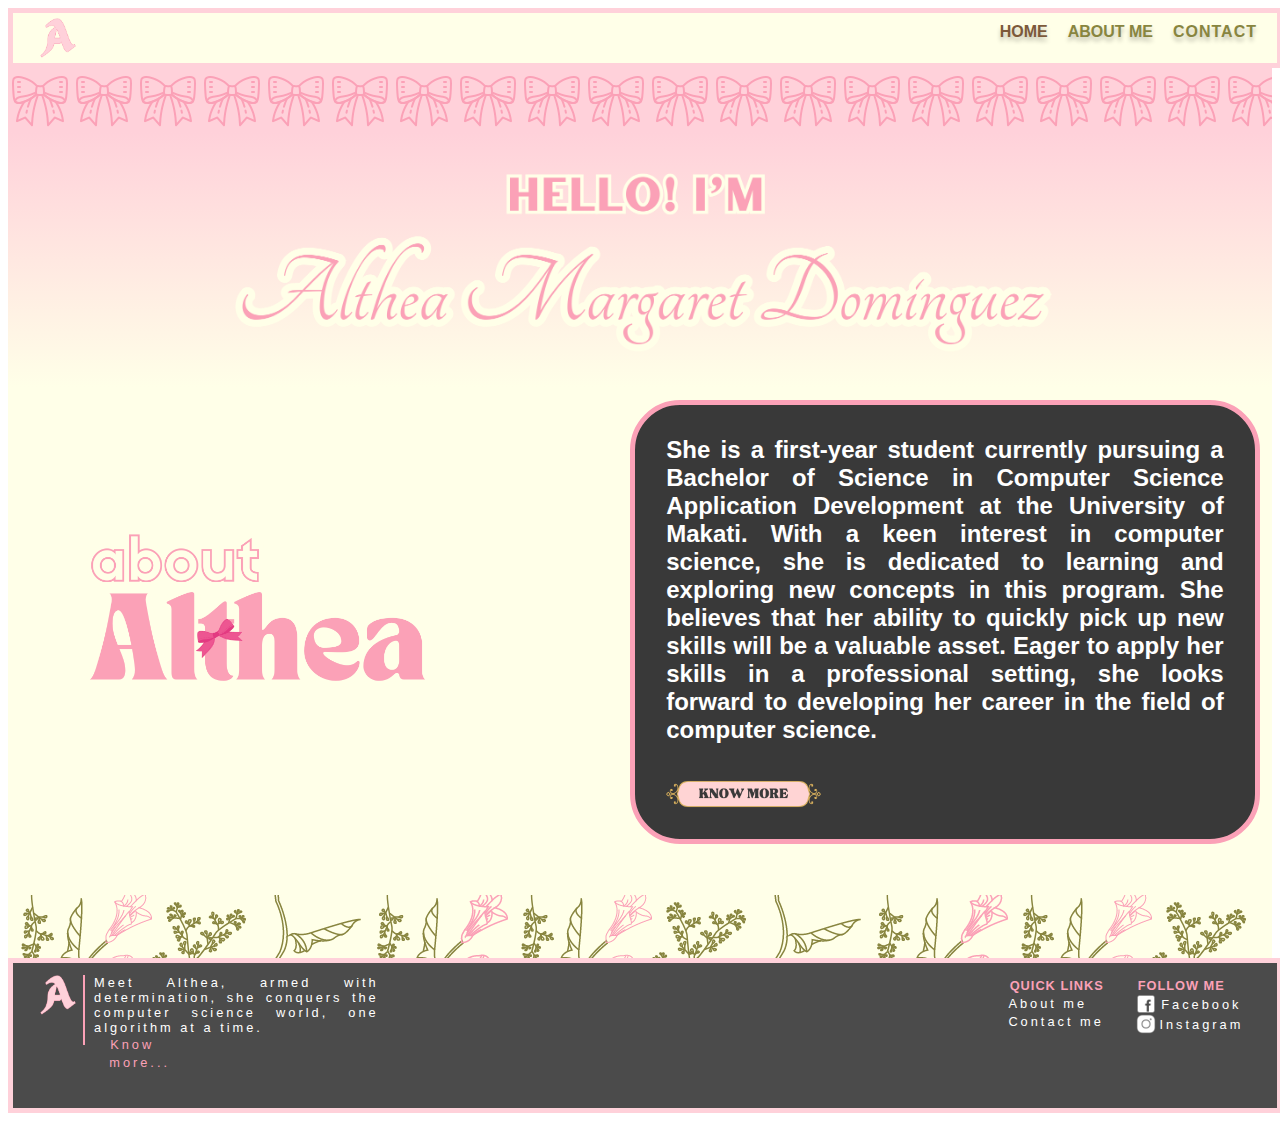
<file: index.html>
<!DOCTYPE html>
<html>
	<head>
	<meta charset="UTF-8">
	<link rel="stylesheet" type="text/css" href="homeme.css">
	</head>
	<body>
		<div class="wrapper">
            <div class="header">
                <img class="ribbon" src="images/A.png">
                    <div class="header1">
                    <div class="home"><a href= "index.html">HOME</a></div>
                    <div class="about"><a href= "about.html">ABOUT ME</a></div>
                    <div class="contact"><a href= "contact.html" type="_self">CONTACT</a></div>
                    </div>
            </div>
            <div class="ribbonbg">
             <div class="slideshow"><div class="imgslide"></div></div>
            </div>
            <div class="bg">
                <img src="images/im.png" class="me">
            </div>
            <div class="back">
                <div class="hellobg">
                    
                    <div class="hellobg3">
                        <img src="images/info.png" class="info">
                        <div class="hellobg2">
                            <div class="she">
                                She is a first-year student currently pursuing a Bachelor of  
                                Science in Computer Science Application Development 
                                at the University of Makati. With a keen interest in computer science, 
                                she is dedicated to learning and exploring new concepts in this program. 
                                She believes that her ability to quickly pick up new skills will be a valuable asset. 
                                Eager to apply her skills in a professional setting, she looks forward to developing her career 
                                in the field of computer science.
                            </div>
                            <a href="about.html" class="image-link">
                                <div class="image-container">
                                  <img src="images/know.png" class="know"   alt="Button Image">
                                </div>
                              </a>
                        </div>
                    </div>
                </div>
                </div>
            </div>
            <div class="footer">
                <img src="images/A.png" class="ribbon1">
                <div class="line"></div>
                <div class="contain">
                    <div class="althea"> Meet Althea, armed with determination, she conquers the computer science world, one algorithm at a time.</div>
                    <div class="know"><a href= "about.html"> Know more...</a> </div>
                </div>
                <div class="contain1">
                    <div class="contain4">
                    <div class="quick">QUICK LINKS</div>
                    <div class="contain2">
                        <div class="aboutme"><a href= "about.html">About me</a></div>
                        <div class="contactme"><a href= "contact.html">Contact me</a></div>
                    </div>
                </div>
                <div class="contain4">
                    <div class="follow">FOLLOW ME</div>
                                <div class="contain5">
                                    <div class="fb"><div class="socmed"><a href= "https://www.facebook.com/profile.php?id=100001638836698">Facebook</a></div></div>
                                    <div class="ig"><div class="socmed"><a href= "https://www.instagram.com/ctrl_althea/">Instagram</a></div></div>
                                </div>
                            </div>
                        </div>
                    
                        </div>


		
        

    
	</body>
	</html>
</file>
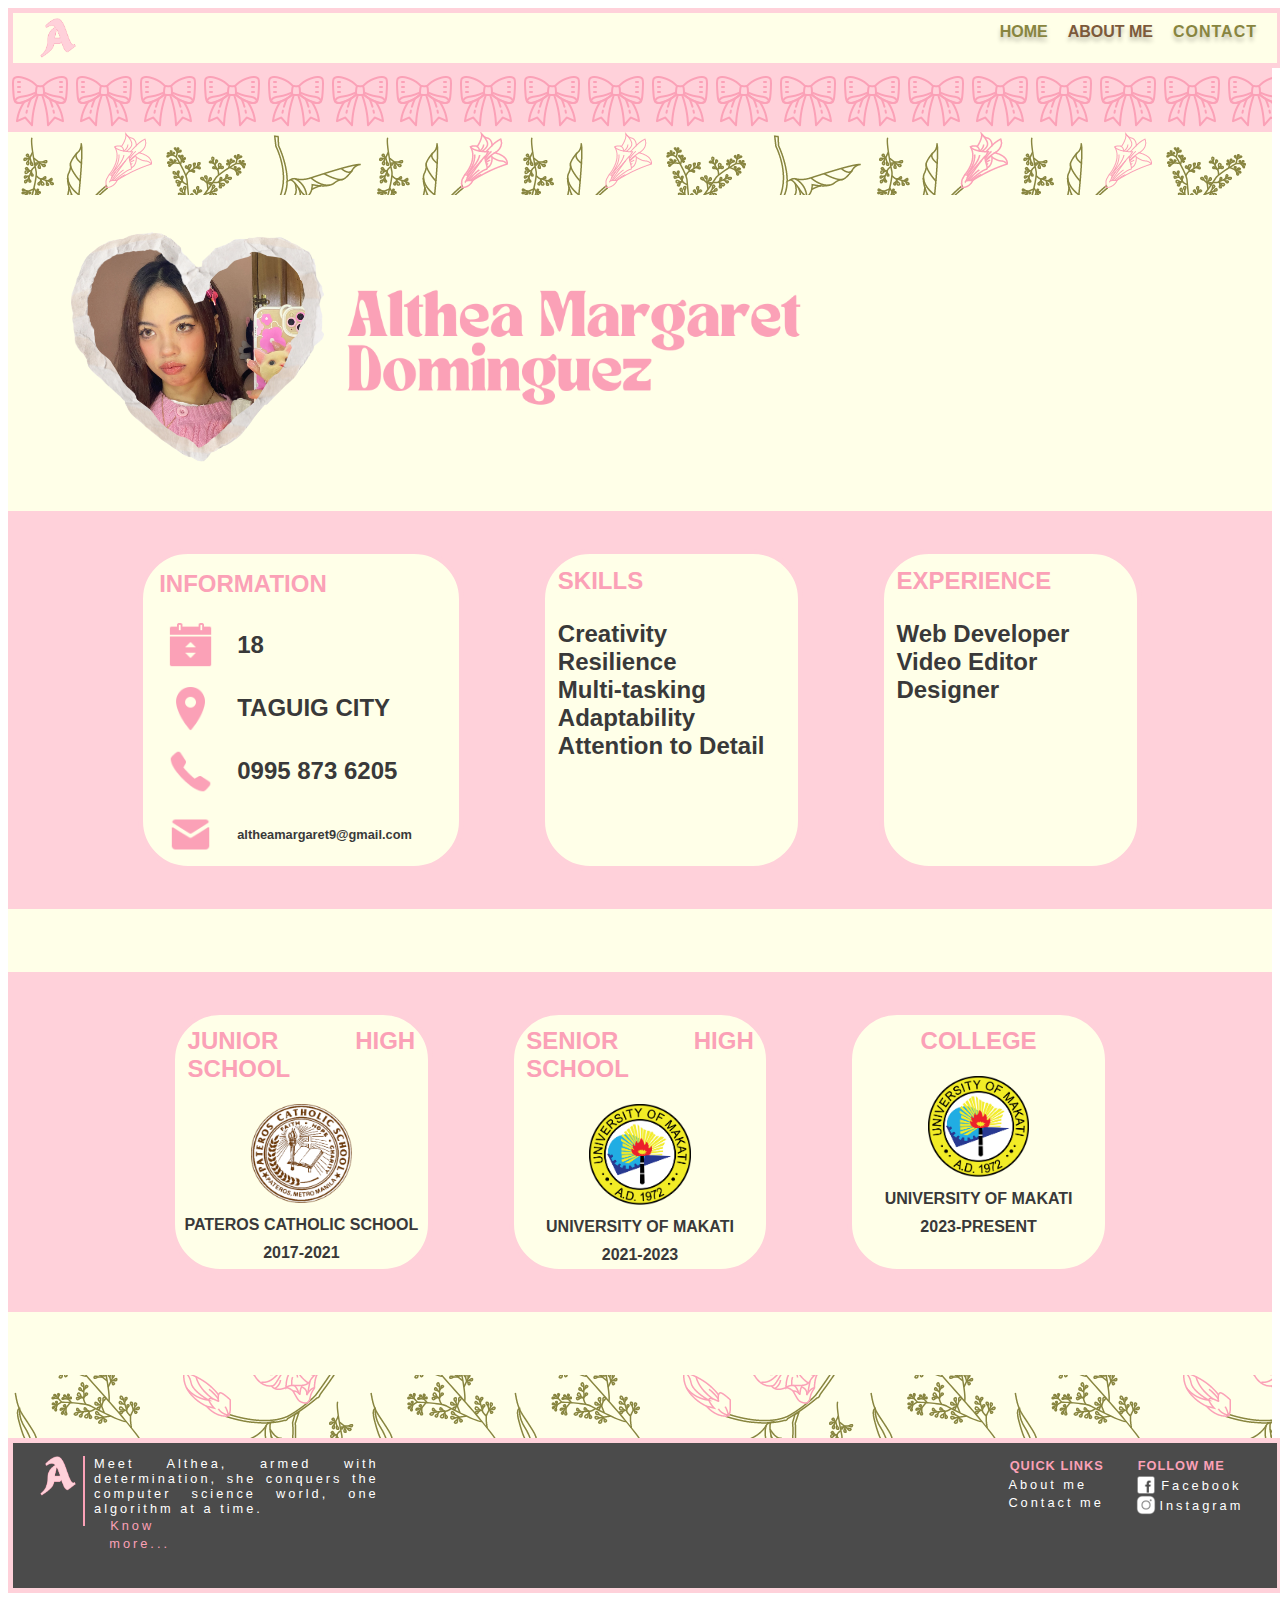
<file: about.html>
<!DOCTYPE html>
<html>
	<head>
	<meta charset="UTF-8">
	<link rel="stylesheet" type="text/css" href="aboutme.css">
	</head>
	<body>
		<div class="wrapper">
            <div class="header">
                <img class="ribbon" src="images/A.png">
                    <div class="header1">
                    <div class="home"><a href= "index.html">HOME</a></div>
                    <div class="about"><a href= "about.html">ABOUT ME</a></div>
                    <div class="contact"><a href= "contact.html">CONTACT</a></div>
                    </div>
            </div>
            <div class="ribbonbg">
             <div class="slideshow"><div class="imgslide"></div></div>
            </div>
            <div class="back">
                <div class="hellobg">
                    <div class="hellobg1">
                        <img src="images/heart1.png" class="heart1">
                        <img src="images/myname.png" class="myname">
                    </div>
                    <div class="hellobg2">
                        <div class="hellobg3">
                                <div class="information">
                                    INFORMATION
                                </div>
                                    <div class="hellobg4">
                                        <img src="images/age.png" class="age" >
                                        <div class="age1">
                                            18
                                        </div>
                                    </div>
                                    <div class="hellobg4">
                                        <img src="images/place.png" class="place">
                                        <div class="place1">
                                            TAGUIG CITY
                                        </div>
                                    </div>
                                    <div class="hellobg4">
                                        <img src="images/cp.png" class="cp">
                                        <div class="cp1">
                                            0995 873 6205
                                        </div>
                                    </div>
                                    <div class="hellobg4">
                                        <img src="images/gmail.png" class="gmail">
                                        <div class="gmail1">
                                            altheamargaret9@gmail.com
                                        </div>
                                    </div>
                        </div>
                        <div class="hellobg31">
                            <div class="skills">
                                SKILLS
                            </div>
                                <div class="skills1">
                                    Creativity<br>
                                    Resilience<br>
                                    Multi-tasking<br>
                                    Adaptability<br>
                                    Attention to Detail<br>
                                </div>

                        </div>
                        <div class="hellobg32">
                            <div class="experience">
                                EXPERIENCE
                            </div>
                            <div class="experience1">
                                Web Developer<br>
                                Video Editor<br>
                                Designer<br>
                            </div>
                        </div>
                    </div>
                    <div class="hellobg2">
                        <div class="hellobg33">
                                <div class="information">
                                    JUNIOR HIGH SCHOOL
                                </div>
                                <img src="images/pcslogo.png" class="pcslogo">
                                <div class="school">PATEROS CATHOLIC SCHOOL</div>
                                <div class="date">2017-2021</div>
                        </div>
                        <div class="hellobg34">
                            <div class="skills">
                                SENIOR HIGH SCHOOL
                            </div>
                            <img src="images/umaklogo.png" class="umaklogo">
                            <div class="school">UNIVERSITY OF MAKATI</div>
                            <div class="date">2021-2023</div>
                        </div>
                        <div class="hellobg35">
                            <div class="experience">
                                COLLEGE
                            </div>
                            <img src="images/umaklogo.png" class="umaklogo">
                            <div class="school">UNIVERSITY OF MAKATI</div>
                            <div class="date">2023-PRESENT</div>
                        </div>
                    </div>
                </div>
            </div>
        <div class="footer">
            <img src="images/A.png" class="ribbon1">
            <div class="line"></div>
            <div class="contain">
                <div class="althea"> Meet Althea, armed with determination, she conquers the computer science world, one algorithm at a time.</div>
                <div class="know"><a href= "about.html"> Know more...</a> </div>
            </div>
            <div class="contain1">
                <div class="contain4">
                <div class="quick">QUICK LINKS</div>
                <div class="contain2">
                    <div class="aboutme"><a href= "about.html">About me</a></div>
                    <div class="contactme"><a href= "contact.html">Contact me</a></div>
                </div>
            </div>
            <div class="contain4">
                <div class="follow">FOLLOW ME</div>
                            <div class="contain5">
                                <div class="fb"><div class="socmed"><a href= "https://www.facebook.com/profile.php?id=100001638836698">Facebook</a></div></div>
                                <div class="ig"><div class="socmed"><a href= "https://www.instagram.com/ctrl_althea/">Instagram</a></div></div>
                            </div>
                        </div>
                    </div>
                
                    </div>
                </div>
    
	</body>
	</html>
</file>
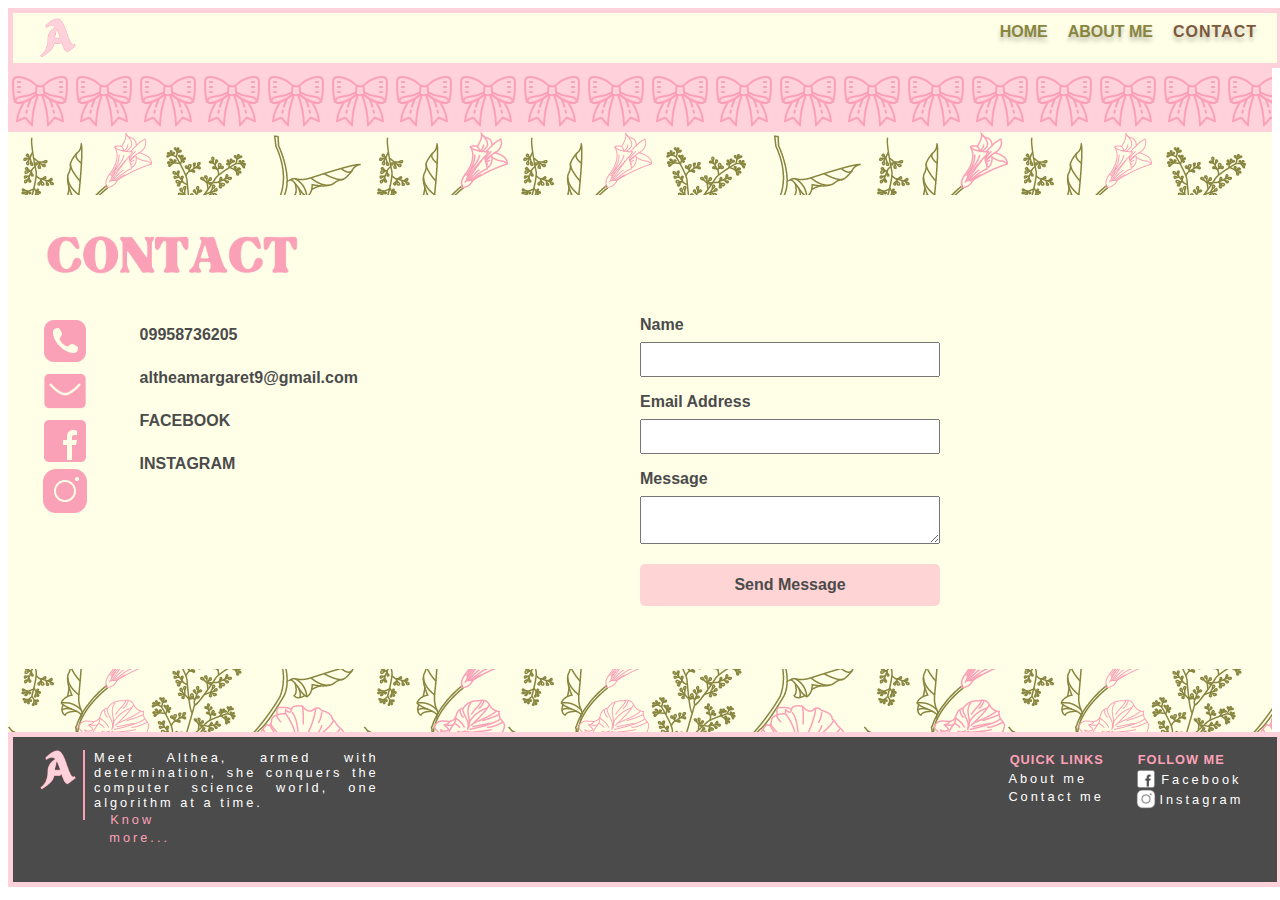
<file: contact.html>
<!DOCTYPE html>
<html>
	<head>
	<meta charset="UTF-8">
	<link rel="stylesheet" type="text/css" href="contactme.css">
	</head>
	<body>
		<div class="wrapper">
            <div class="header">
                <img class="ribbon" src="images/A.png">
                    <div class="header1">
                    <div class="home"><a href= "index.html">HOME</a></div>
                    <div class="about"><a href= "about.html">ABOUT ME</a></div>
                    <div class="contact"><a href= "contact.html">CONTACT</a></div>
                    </div>
            </div>
            <div class="ribbonbg">
             <div class="slideshow"><div class="imgslide"></div></div>
            </div>
            <div class="back">
                <div class="hellobg">
                    <img src="images/contact.png" class="contactletter">
                    <div class="hellobg1">
                        <div class="hellobg2"> 
                            <div class="hellobg4">
                                <img src="images/phone.png" class="phone1">
                                <img src="images/email.png" class="email2">
                                <img src="images/face.png" class="face3">
                                <img src="images/insta.png" class="insta4">
                            </div>
                            <div class="hellobg5">
                                <div class="phone">09958736205</div>
                                <div class="email"><a href= "mailto:altheamargaret9@gmail.com">altheamargaret9@gmail.com</a></div>
                                <div class="face"><a href= "https://www.facebook.com/profile.php?id=100001638836698">FACEBOOK</a></div>
                                <div class="insta"><a href= "https://www.instagram.com/ctrl_althea/">INSTAGRAM</a></div>

                            </div>
                        </div>
                        <div class="hellobg3">
                            <form>
                                <div class="name1">
                                <label for="Name">Name</label>
                                <input type="text" id="Name" name="Name">
                                </div>
                                <div class="emailadd">
                                <label for="Eadd">Email Address</label>
                                <input type="text" id="Eadd" name="Eadd">
                                </div>
                                <div class="emailadd">
                                <label for="Message">Message</label>
                                <textarea id="Message" name="Message"></textarea>
                                </div>
                                <input type="button" class="index" value="Send Message">
                            </form>
                    
                    
                    </div>
                    </div>
                </div>

            </div>
        <div class="footer">
            <img src="images/A.png" class="ribbon1">
            <div class="line"></div>
            <div class="contain">
                <div class="althea"> Meet Althea, armed with determination, she conquers the computer science world, one algorithm at a time.</div>
                <div class="know"><a href= "about.html"> Know more...</a> </div>
            </div>
            <div class="contain1">
                <div class="contain4">
                <div class="quick">QUICK LINKS</div>
                <div class="contain2">
                    <div class="aboutme"><a href= "about.html">About me</a></div>
                    <div class="contactme"><a href= "contact.html">Contact me</a></div>
                </div>
            </div>
            <div class="contain4">
                <div class="follow">FOLLOW ME</div>
                            <div class="contain5">
                                <div class="fb"><div class="socmed"><a href= "https://www.facebook.com/profile.php?id=100001638836698">Facebook</a></div></div>
                                <div class="ig"><div class="socmed"><a href= "https://www.instagram.com/ctrl_althea/">Instagram</a></div></div>
                            </div>
                        </div>
                    </div>
                
                    </div>
                </div>
    
	</body>
	</html>
</file>
<file: homeme.css>
.wrapper {
    width: 100%;
    height: auto; /* Ensure at least full viewport height */
    background-color: #FFFFFF;
}

.header {
    width: 100%;
    height: 50px;
    background-color: #FFFFE8;
    display: flex;
    flex-direction: row;
    position: relative;
    border: 5px solid #FFD1DA;
}

.ribbon,
.ribbon1 {
    width: 40px;
    height: 40px;
    float: left;
    margin-left: 2%;
}
.ribbon{
  margin-top: auto;
  margin-bottom: auto;
}

.ribbon1{
  margin-top: 1%;
}




.header1 {
  flex-grow: 0;
  height: auto;
  background-color: #FFFFE8;
  display: flex;
  flex-direction: row;
  justify-content: flex-end;
  align-items: center;
  position: absolute;
  right: 0;
  margin-top: 10px;
  margin-bottom: auto;
}

.contact > a,
.about > a{
  color: #88853F;
  text-align: right;
  font-family: 'Segoe UI', Tahoma, Geneva, Verdana, sans-serif;
  font-size: clamp(1rem, 1vw, 1.5rem);
  font-weight: 800;
  text-decoration: none;
  margin-top: 15px;
  margin-right: 20px; /* Adjust the margin to create space between items */
  white-space: nowrap;
  transition: color 0.3s ease-in-out; /* Adding transition for the link hover effect */
  text-shadow: 0px 4px 4px rgba(0, 0, 0, 0.25);
}

.home > a{
    color: #7C593A;
    text-align: right;
  font-family: 'Segoe UI', Tahoma, Geneva, Verdana, sans-serif;
  font-size: clamp(1rem, 1vw, 1.5rem);
  font-weight: 800;
  text-decoration: none;
  margin-top: 15px;
  margin-right: 20px; /* Adjust the margin to create space between items */
  white-space: nowrap;
  transition: color 0.3s ease-in-out; /* Adding transition for the link hover effect */
  text-shadow: 0px 4px 4px rgba(0, 0, 0, 0.25);
}

.home > a:hover,
.contact > a:hover,
.about > a:hover {
    color: #FBA1B7; /* Adjust the color for the hover effect */
    font-size: clamp(1.5rem, 1vw, 2rem);
    text-shadow: 0px 4px 4px rgba(0, 0, 0, 0.25);
    
}

.she {
  color: #FFF;
  text-align: justify; /* Set text alignment to justify */
  font-family: 'Segoe UI', Tahoma, Geneva, Verdana, sans-serif;
  font-size: clamp(1.5rem, 1vw, 2rem);
  font-weight: 800;
  text-decoration: none;
  white-space: normal; /* Allow text to wrap onto multiple lines */
  margin: 5%;

}

.ribbonbg{
  width: 100%;
  height: 64px;
  background-color: #FFD1DA;



}

.slideshow {
    position: relative;
    overflow: hidden;
    /* Here is where you set a size so it will be visible. */
    width: 100%;
    height: 60px;
  }
  
  .imgslide {
    background: url(images/ribbon.png);
    position: relative;
    left: 0;
    top: 0;
    height: 100%;
    width: 300%;
    animation: slideshow 30s linear infinite;
  }
  
  @keyframes slideshow {
    0% {
      left: 0;
    }
  
    100% {
      left: -200%;
    }
  }

.bg{
  width: 100%;
  height: auto; /* Responsive height */
  background: #051430;
  display: flex;
  background: linear-gradient(rgb(255, 209, 218), rgb(255, 255, 232)), url("images/bg.png");
  background-size: cover;
  background-repeat: no-repeat;
  position: relative;
  overflow: hidden;
  background-position: 50%;
  flex-direction: row;
  display: flex;
 justify-content: center;
 align-items: center;
}

.heart{
  width: 25%;
  height: auto;
  float: left;
  position: relative;
 display: block;
 justify-content: center;
 align-items: center;
 flex-shrink: 0;
 margin-top: auto;
 margin-bottom: auto;
margin-left: 30px;
margin-top: 50px;
margin-bottom: 50px;
}
.heart1{
  width: 25%;
  height: auto;
  float: left;
  position: relative;
 display: block;
 justify-content: center;
 align-items: center;
 flex-shrink: 0;
 margin-top: auto;
 margin-bottom: auto;
margin-left: 30px;
}
.name{
  width: 25%;
  height: auto;
  float: left;
  position: relative;
 display: block;
 justify-content: center;
 align-items: center;
 flex-shrink: 0;
 margin-top: auto;
 margin-bottom: auto;
margin-left: 30px;
}

.back{
width: 100%;
height: auto;
background-image: url(images/flower.png);
background-size: auto;
background-repeat: repeat;
position: relative;
flex-direction: row;
display: flex;
 justify-content: flex-start;
 align-items: first baseline;
 flex-shrink: 0;
}





.hellobg {
  width: 100%;
  height: auto;
  background: #FFFFE8;
  flex-shrink: 0;
  display: flex;
  justify-content: center;
  align-items: center;
  margin-left: auto;
  margin-right: auto;
  position: relative;

  background-position: 50%;
  margin-bottom: 5%;
  flex-direction: column;
}

.hellobg1{
  width: 100%;
  height: auto;
  background-image: url(images/bgbg.png);
  flex-shrink: 0;
  display: flex;
  justify-content: center;
  align-items: center;
  margin-left: auto;
  margin-right: auto;
  position: relative;
/* Adjust the margin-top value based on your design */
  background-position: 50%;
  margin-bottom: 2%;
  flex-direction: column;
  

}
.hellobg3 {
  width: auto;
  height: auto; /* Adjusted to auto to match the height of the content inside */
  background: #FFFFE8;
  flex-shrink: 0;
  display: flex;
  justify-content: center;
  align-items: center;
  position: relative;
  margin-top: 1%;
  margin-bottom: 3%;
  flex-direction: row;
  color: white; /* Set text color to ensure contrast with the background */
  margin-right: auto; /* Push the container to the left */
  margin-left: 2%;
}



.me  {
  width: 70%; /* Adjust the percentage as needed */
  height: auto;
  float: left;
  position: relative;
  display: block;
  justify-content: center;
  align-items: center;
  flex-shrink: 0;
  margin: 1%;
}

.hellobg2 {
  width: 50%; /* Adjust the width as needed */
  height: 50%;
  background: #393939;
  flex-shrink: 0;
  display: flex;
  position: relative;
  margin-bottom: 1%;
  flex-direction: column;
  margin-right: 1%;
  margin-left: auto;
  border: 5px solid #FBA1B7;
  border-radius: 50px;
}

.info {
  width: 35%; /* Adjust the percentage as needed */
  height: auto;
  float: left;
  position: relative;
  display: block;
  justify-content: center;
  align-items: center;
  flex-shrink: 0;
  margin: 1%;
}


.footer {
  width: 100%;
  height: auto;
  background-color: #4B4B4B;
  display: flex;
  flex-direction: row;
  position: relative;
  border: 5px solid #FFD1DA;
}
.line{
  width: 2px;
  height: 70px;
  background: #FBA1B7;
  margin-top: 1%;
  margin-left: 5px;
  margin-right: 5px;


}

.contain{
  width: 30%;
  height: auto;
  display: flex;
  flex-direction: column;
  position: relative;
  background-color:#4B4B4B;
  margin-top: 1%;
  margin-bottom: 2%;
 

}
.contain1,
.contain2,
.contain4,
.contain5{
  width: 20%;
  height: auto;
  display: flex;
  flex-direction: column;
  position: relative;
  background-color:#4B4B4B;
  margin-top: 1%;
  margin-bottom: 2%;
}

.contain2{
  background: #4B4B4B;
  width: auto;
  
}
.contain1 {
  margin-left: auto;
  background: #4B4B4B;/* Keep only one background property */
  width: auto;
  flex-direction: row;
  margin-right: 1%;
}


.contain4{
  flex-direction: column;
  margin-right: 1%;
  background:#4B4B4B;
  width: 10vw; 
}

.contain5{
  flex-direction: column;
  background: #4B4B4B;
  width: auto;
}
.althea,
.know > a {
    color: #FFF;
    font-family: 'Segoe UI', Tahoma, Geneva, Verdana, sans-serif;
    font-size: clamp(0.25rem, 1vw, 1rem);
    font-style: normal;
    font-weight: 400;
    line-height: normal;
    font-weight: 500;
    margin-left: 1% ;
    margin-right: 3%;
    letter-spacing: 3px;
    white-space: normal;
    text-align: justify;
    width: max(40ch, 50%);
}



.know > a{
  color: #FBA1B7;
  text-decoration: none;
  font-weight: 500;
  transition: all 0.5s ease-in-out;
}

.know > a:hover{
color: #FFFFE8;
}


.contact,
.follow,
.quick{
  color: #FBA1B7;
  font-family: 'Segoe UI', Tahoma, Geneva, Verdana, sans-serif;
  font-size: clamp(0.25rem, 1vw, 1rem);
  font-style: normal;
  line-height: normal;
  font-weight: 800;
  margin-left: 1% ;
  letter-spacing: 1px;
}

.contact{
  margin-left: auto;
}

.aboutme > a,
.contactme > a,
.socmed > a{
  color: #FFF;
  font-family: 'Segoe UI', Tahoma, Geneva, Verdana, sans-serif;
  font-size: clamp(0.25rem, 1vw, 1rem);
  font-style: normal;
  line-height: normal;
  font-weight: 500;
  letter-spacing: 3px;
  text-decoration: none;
  
}

.socmed{
  margin-right: -110px;
}

.fb,
.ig{
  width: 20px;
  height: 20px;
    flex-shrink: 0;
    background: no-repeat;
    background-size: cover;
    background-position: 50%;
    Display: flex;
    Justify-content: center;
    Align-items: center;
}
.fb{
  background-image: url(images/fb.png);
}
.ig{
  background-image: url(images/ig.png);
}

.image-link {
  text-decoration: none; /* Remove default link underline if desired */
}

.image-container {
  position: relative;
  overflow: hidden;
  display: inline-block;

}

.know{
width: 25%;
height: auto;
margin-left: 5%;
margin-bottom: 3%;


}

.image-container img {
  transition: transform 0.3s ease-in-out;
}

.image-container:hover img {
  transform: scale(1.1); /* Adjust the scale factor for the hover effect */
}
</file>
<file: aboutme.css>
.wrapper {
    width: 100%;
    height: auto; /* Ensure at least full viewport height */
    background-color: #FFFFFF;
}

.header {
    width: 100%;
    height: 50px;
    background-color: #FFFFE8;
    display: flex;
    flex-direction: row;
    position: relative;
    border: 5px solid #FFD1DA;
}

.ribbon,
.ribbon1 {
    width: 40px;
    height: 40px;
    float: left;
    margin-left: 2%;
}
.ribbon{
  margin-top: auto;
  margin-bottom: auto;
}

.ribbon1{
  margin-top: 1%;
}




.header1 {
  flex-grow: 0;
  height: auto;
  background-color: #FFFFE8;
  display: flex;
  flex-direction: row;
  justify-content: flex-end;
  align-items: center;
  position: absolute;
  right: 0;
  margin-top: 10px;
  margin-bottom: auto;
}

.home > a,
.contact > a{
  color: #88853F;
  text-align: right;
  font-family: 'Segoe UI', Tahoma, Geneva, Verdana, sans-serif;
  font-size: clamp(1rem, 1vw, 1.5rem);
  font-weight: 800;
  text-decoration: none;
  margin-top: 15px;
  margin-right: 20px; /* Adjust the margin to create space between items */
  white-space: nowrap;
  transition: color 0.3s ease-in-out; /* Adding transition for the link hover effect */
  text-shadow: 0px 4px 4px rgba(0, 0, 0, 0.25);
}

.about> a{
  color: #7C593A;
  text-align: right;
font-family: 'Segoe UI', Tahoma, Geneva, Verdana, sans-serif;
font-size: clamp(1rem, 1vw, 1.5rem);
font-weight: 800;
text-decoration: none;
margin-top: 15px;
margin-right: 20px; /* Adjust the margin to create space between items */
white-space: nowrap;
transition: color 0.3s ease-in-out; /* Adding transition for the link hover effect */
text-shadow: 0px 4px 4px rgba(0, 0, 0, 0.25);
}

.home > a:hover,
.contact > a:hover,
.about > a:hover {
    color: #FBA1B7; /* Adjust the color for the hover effect */
    font-size: clamp(1.5rem, 1vw, 2rem);
    text-shadow: 0px 4px 4px rgba(0, 0, 0, 0.25);
    
}
.she {
  color: #FFF;
  text-align: justify; /* Set text alignment to justify */
  font-family: 'Segoe UI', Tahoma, Geneva, Verdana, sans-serif;
  font-size: clamp(1.5rem, 1vw, 2rem);
  font-weight: 800;
  text-decoration: none;
  white-space: normal; /* Allow text to wrap onto multiple lines */
  margin: 5%;

}

.ribbonbg{
  width: 100%;
  height: 64px;
  background-color: #FFD1DA;



}

.slideshow {
    position: relative;
    overflow: hidden;
    /* Here is where you set a size so it will be visible. */
    width: 100%;
    height: 60px;
  }
  
  .imgslide {
    background: url(images/ribbon.png);
    position: relative;
    left: 0;
    top: 0;
    height: 100%;
    width: 300%;
    animation: slideshow 30s linear infinite;
  }
  
  @keyframes slideshow {
    0% {
      left: 0;
    }
  
    100% {
      left: -200%;
    }
  }

  
  .back{
    width: 100%;
    height: auto;
    background-image: url(images/flower.png);
    background-size: auto;
    background-repeat: repeat;
    position: relative;
    flex-direction: row;
    display: flex;
     justify-content: flex-start;
     align-items: first baseline;
     flex-shrink: 0;
    }

    .hellobg {
      width: 100%;
      height: auto;
      background: #FFFFE8;
      flex-shrink: 0;
      display: flex;
      margin-left: auto;
      margin-right: auto;
      position: relative;
      margin-top: 5%; /* Adjust the margin-top value based on your design */
      background-position: 50%;
      margin-bottom: 5%;
      flex-direction: column;
    }

    .hellobg1 {
      width: 100%;
      height: auto;
      background: #FFFFE8;
      flex-shrink: 0;
      display: flex;
      margin-left: auto;
      margin-right: auto;
      position: relative;
     /* Adjust the margin-top value based on your design */
      background-position: 50%;
      margin-bottom: 1%;
      flex-direction: row;
    }
    .hellobg2 {
      width: auto;
      height: auto;
      background: #FFD1DA;
      flex-shrink: 0;
      display: flex;
      position: relative;
     /* Adjust the margin-top value based on your design */
      margin-bottom: 5%;
      flex-direction: row;
      justify-content: center;
    }
    .hellobg3 {
        width: 25%;
        height: auto;
        background:#FFFFE8;
        flex-shrink: 0;
        display: block;
        position: relative;
        flex-direction: column;
        margin: 3%;
        justify-content: center;
        align-items: center;
        border-radius: 50px;
        border: 5px solid #FFD1DA;
    }

    .information,
    .skills,
    .experience{
        color: #FBA1B7;
        text-align: justify; /* Set text alignment to justify */
        font-family: 'Segoe UI', Tahoma, Geneva, Verdana, sans-serif;
        font-size: clamp(1.5rem, 1vw, 2rem);
        font-weight: 800;
        text-decoration: none;
        white-space: normal; /* Allow text to wrap onto multiple lines */
        margin: 5%;
        
    }
    .age1,
    .place1,
    .cp1,
    .skills1,
    .experience1{
        color: #393939;
       
        font-family: 'Segoe UI', Tahoma, Geneva, Verdana, sans-serif;
        font-size: clamp(1.5rem, 1vw, 2rem);
        font-weight: 800;
        text-decoration: none;
        white-space: normal; /* Allow text to wrap onto multiple lines */
        margin: 5%;
    }
    .school,
    .date{
        color: #393939;
        font-family: 'Segoe UI', Tahoma, Geneva, Verdana, sans-serif;
        font-size: clamp(1rem, 1vw, 1.5rem);
        font-weight: 800;
        text-decoration: none;
        white-space: normal; /* Allow text to wrap onto multiple lines */
        margin: 2%;
    }
    .gmail1{
        color: #393939;
        text-align: justify; /* Set text alignment to justify */
        font-family: 'Segoe UI', Tahoma, Geneva, Verdana, sans-serif;
        font-size: clamp(0.5rem, 1vw, 1rem);
        font-weight: 800;
        text-decoration: none;
        white-space: normal; /* Allow text to wrap onto multiple lines */
        margin: 5%;
    }

    .age,
    .place,
    .cp,
    .gmail{
      width: 15%;
      height: auto;
        flex-shrink: 0;
        background: no-repeat;
        background-size: cover;
        background-position: 50%;
        Display: flex;
        Justify-content: center;
        Align-items: center;
        margin: 3%;
    }
















    .hellobg31 {
        width: 20%;
        height: auto;
        background: #FFFFE8;
        flex-shrink: 0;
        display: flex;
        position: relative;
        flex-direction: column;
        margin: 3%;
        border-radius: 50px;
        border: 5px solid #FFD1DA;
      }

      .hellobg32 {
        width: 20%;
        height: auto;
        background: #FFFFE8;
        flex-shrink: 0;
        display: flex;
        position: relative;
        flex-direction: column;
        margin: 3%;
        border-radius: 50px;
        border: 5px solid #FFD1DA;
      }

      .hellobg33,
      .hellobg34,
      .hellobg35 {
        width: 20%;
        height: auto;
        background: #FFFFE8;
        flex-shrink: 0;
        display: flex;
        position: relative;
        flex-direction: column;
        margin: 3%;
        border-radius: 50px;
        border: 5px solid #FFD1DA;

        align-items: center;
      }
.pcslogo,
.umaklogo{
    width: 40%;
    height: auto;
    float: left;
    position: relative;
   display: block;
   justify-content: center;
   align-items: center;
   flex-shrink: 0;
margin: 3%;
  }

    .hellobg4 {
      width: auto;
      height: auto;

      flex-shrink: 0;
      display: flex;
      margin-left: 5%;
      position: relative;
      align-items: center;
      flex-direction: row;
      background: linear-gradient(rgb(255, 209, 218,0.1), rgb(255, 255, 232,0,1));
    }

    .hellobg5 {
      width: auto;
      height: auto;
      background:#8251a8;
      flex-shrink: 0;
      display: flex;
      position: relative;

      flex-direction: column;
 
    }

    .heart1{
        width: 20%;
        height: auto;
        float: left;
        position: relative;
       display: block;
       justify-content: center;
       align-items: center;
       flex-shrink: 0;
       margin-top: 2%;
       margin-bottom: 2%;
      margin-left: 5%;
      }

.myname{
    width: 40%;
        height: auto;
        float: left;
        position: relative;
       display: block;
       justify-content: center;
       align-items: center;
       flex-shrink: 0;
       margin-top: auto;
       margin-bottom: auto;
}

























.footer {
    width: 100%;
    height: auto;
    background-color: #4B4B4B;
    display: flex;
    flex-direction: row;
    position: relative;
    border: 5px solid #FFD1DA;
  }
  .line{
    width: 2px;
    height: 70px;
    background: #FBA1B7;
    margin-top: 1%;
    margin-left: 5px;
    margin-right: 5px;
  
  
  }
  
  .contain{
    width: 30%;
    height: auto;
    display: flex;
    flex-direction: column;
    position: relative;
    background-color:#4B4B4B;
    margin-top: 1%;
    margin-bottom: 2%;
   
  
  }
  .contain1,
  .contain2,
  .contain4,
  .contain5{
    width: 20%;
    height: auto;
    display: flex;
    flex-direction: column;
    position: relative;
    background-color:#4B4B4B;
    margin-top: 1%;
    margin-bottom: 2%;
  }
  
  .contain2{
    background: #4B4B4B;
    width: auto;
    
  }
  .contain1 {
    margin-left: auto;
    background: #4B4B4B;/* Keep only one background property */
    width: auto;
    flex-direction: row;
    margin-right: 1%;
  }
  
  
  .contain4{
    flex-direction: column;
    margin-right: 1%;
    background:#4B4B4B;
    width: 10vw; 
  }
  
  .contain5{
    flex-direction: column;
    background: #4B4B4B;
    width: auto;
  }
  .althea,
  .know > a {
      color: #FFF;
      font-family: 'Segoe UI', Tahoma, Geneva, Verdana, sans-serif;
      font-size: clamp(0.25rem, 1vw, 1rem);
      font-style: normal;
      font-weight: 400;
      line-height: normal;
      font-weight: 500;
      margin-left: 1% ;
      margin-right: 3%;
      letter-spacing: 3px;
      white-space: normal;
      text-align: justify;
      width: max(40ch, 50%);
  }
  
  
  
  .know > a{
    color: #FBA1B7;
    text-decoration: none;
    font-weight: 500;
    transition: all 0.5s ease-in-out;
  }
  
  .know > a:hover{
  color: #FFFFE8;
  }
  
  
  .contact,
  .follow,
  .quick{
    color: #FBA1B7;
    font-family: 'Segoe UI', Tahoma, Geneva, Verdana, sans-serif;
    font-size: clamp(0.25rem, 1vw, 1rem);
    font-style: normal;
    line-height: normal;
    font-weight: 800;
    margin-left: 1% ;
    letter-spacing: 1px;
  }
  
  .contact{
    margin-left: auto;
  }
  
  .aboutme > a,
  .contactme > a,
  .socmed > a{
    color: #FFF;
    font-family: 'Segoe UI', Tahoma, Geneva, Verdana, sans-serif;
    font-size: clamp(0.25rem, 1vw, 1rem);
    font-style: normal;
    line-height: normal;
    font-weight: 500;
    letter-spacing: 3px;
    text-decoration: none;
    
  }
  
  .socmed{
    margin-right: -110px;
  }
  
  .fb,
  .ig{
    width: 20px;
    height: 20px;
      flex-shrink: 0;
      background: no-repeat;
      background-size: cover;
      background-position: 50%;
      Display: flex;
      Justify-content: center;
      Align-items: center;
  }
  .fb{
    background-image: url(images/fb.png);
  }
  .ig{
    background-image: url(images/ig.png);
  }
  
  .image-link {
    text-decoration: none; /* Remove default link underline if desired */
  }
  
  .image-container {
    position: relative;
    overflow: hidden;
    display: inline-block;
  
  }
  
  .know{
  width: 25%;
  height: auto;
  margin-left: 5%;
  margin-bottom: 3%;
  
  
  }
  
  .image-container img {
    transition: transform 0.3s ease-in-out;
  }
  
  .image-container:hover img {
    transform: scale(1.1); /* Adjust the scale factor for the hover effect */
  }
  








  form {
    width: 300px;
    background-color: #FFFFE8;
}

label {
    display: block;
    margin-bottom: 8px;
    font-weight: bold;
    font-family: 'Segoe UI', Tahoma, Geneva, Verdana, sans-serif;
    font-size: clamp(1rem, 1vw, 1.5rem);
    font-weight: 800;
    color: #4B4B4B;;
}

input[type="text"],
textarea {
    width: 100%;
    padding: 8px;
    margin-bottom: 16px;
    box-sizing: border-box;
}

input[type="button"] {
    width: 100%;
    background-color: #FFD4D4;
    border: none;
    color: #4B4B4B;
    font-family: 'Segoe UI', Tahoma, Geneva, Verdana, sans-serif;
    font-size: clamp(1rem, 1vw, 1.5rem);
    font-weight: 800;
    padding: 12px;
    text-decoration: none;
    cursor: pointer;
    border-radius: 5px;
    font-size: 16px;
    font-weight: bold;
    transition: background-color 0.3s ease-in-out;
    
}

input[type="button"]:hover {
    background-color: #FBA1B7;
}

.bruh1 {
    margin-top: 20px;
    background-color: #b8b81a;
    display: flex;
    justify-content: center;
    align-items: center;
    padding: 10px;
    border-radius: 5px;
    
}
</file>
<file: contactme.css>
.wrapper {
    width: 100%;
    height: auto; /* Ensure at least full viewport height */
    background-color: #FFFFFF;
}

.header {
    width: 100%;
    height: 50px;
    background-color: #FFFFE8;
    display: flex;
    flex-direction: row;
    position: relative;
    border: 5px solid #FFD1DA;
}

.ribbon,
.ribbon1 {
    width: 40px;
    height: 40px;
    float: left;
    margin-left: 2%;
}
.ribbon{
  margin-top: auto;
  margin-bottom: auto;
}

.ribbon1{
  margin-top: 1%;
}




.header1 {
  flex-grow: 0;
  height: auto;
  background-color: #FFFFE8;
  display: flex;
  flex-direction: row;
  justify-content: flex-end;
  align-items: center;
  position: absolute;
  right: 0;
  margin-top: 10px;
  margin-bottom: auto;
}

.home > a,
.about > a{
  color: #88853F;
  text-align: right;
  font-family: 'Segoe UI', Tahoma, Geneva, Verdana, sans-serif;
  font-size: clamp(1rem, 1vw, 1.5rem);
  font-weight: 800;
  text-decoration: none;
  margin-top: 15px;
  margin-right: 20px; /* Adjust the margin to create space between items */
  white-space: nowrap;
  transition: color 0.3s ease-in-out; /* Adding transition for the link hover effect */
  text-shadow: 0px 4px 4px rgba(0, 0, 0, 0.25);
}

.contact> a{
  color: #7C593A;
  text-align: right;
font-family: 'Segoe UI', Tahoma, Geneva, Verdana, sans-serif;
font-size: clamp(1rem, 1vw, 1.5rem);
font-weight: 800;
text-decoration: none;
margin-top: 15px;
margin-right: 20px; /* Adjust the margin to create space between items */
white-space: nowrap;
transition: color 0.3s ease-in-out; /* Adding transition for the link hover effect */
text-shadow: 0px 4px 4px rgba(0, 0, 0, 0.25);
}

.home > a:hover,
.contact > a:hover,
.about > a:hover {
    color: #FBA1B7; /* Adjust the color for the hover effect */
    font-size: clamp(1.5rem, 1vw, 2rem);
    text-shadow: 0px 4px 4px rgba(0, 0, 0, 0.25);
    
}
.she {
  color: #FFF;
  text-align: justify; /* Set text alignment to justify */
  font-family: 'Segoe UI', Tahoma, Geneva, Verdana, sans-serif;
  font-size: clamp(1.5rem, 1vw, 2rem);
  font-weight: 800;
  text-decoration: none;
  white-space: normal; /* Allow text to wrap onto multiple lines */
  margin: 5%;

}

.ribbonbg{
  width: 100%;
  height: 64px;
  background-color: #FFD1DA;



}

.slideshow {
    position: relative;
    overflow: hidden;
    /* Here is where you set a size so it will be visible. */
    width: 100%;
    height: 60px;
  }
  
  .imgslide {
    background: url(images/ribbon.png);
    position: relative;
    left: 0;
    top: 0;
    height: 100%;
    width: 300%;
    animation: slideshow 30s linear infinite;
  }
  
  @keyframes slideshow {
    0% {
      left: 0;
    }
  
    100% {
      left: -200%;
    }
  }

  
  .back{
    width: 100%;
    height: auto;
    background-image: url(images/flower.png);
    background-size: auto;
    background-repeat: repeat;
    position: relative;
    flex-direction: row;
    display: flex;
     justify-content: flex-start;
     align-items: first baseline;
     flex-shrink: 0;
    }

    .hellobg {
      width: 100%;
      height: auto;
      background: #FFFFE8;
      flex-shrink: 0;
      display: flex;
      margin-left: auto;
      margin-right: auto;
      position: relative;
      margin-top: 5%; /* Adjust the margin-top value based on your design */
      background-position: 50%;
      margin-bottom: 5%;
      flex-direction: column;
    }

    .hellobg1 {
      width: 100%;
      height: auto;
      background: #FFFFE8;
      flex-shrink: 0;
      display: flex;
      margin-left: auto;
      margin-right: auto;
      position: relative;
     /* Adjust the margin-top value based on your design */
      background-position: 50%;
      margin-bottom: 5%;
      flex-direction: row;
    }
    .hellobg2 {
      width: 50%;
      height: auto;
      background: #FFFFE8;
      flex-shrink: 0;
      display: flex;
      margin-left: auto;
      margin-right: auto;
      position: relative;
     /* Adjust the margin-top value based on your design */
      background-position: 50%;
      margin-bottom: 5%;
      flex-direction: row;
    }
    .hellobg3 {
      width: 50%;
      height: auto;
      background: #FFFFE8;
      flex-shrink: 0;
      display: flex;
      margin-left: auto;
      margin-right: auto;
      position: relative;
     /* Adjust the margin-top value based on your design */
      background-position: 50%;
      flex-direction: column;
    }
    .hellobg4 {
      width: auto;
      height: auto;
      background: #FFFFE8;
      flex-shrink: 0;
      display: flex;
      margin-left: 5%;
      position: relative;

      flex-direction: column;
    }

    .hellobg5 {
      width: auto;
      height: auto;
      background:#FFFFE8;
      flex-shrink: 0;
      display: flex;
      position: relative;

      flex-direction: column;
 
    }

.email > a,
.face > a,
.insta > a,
.phone {
    color: #4B4B4B;
    font-family: 'Segoe UI', Tahoma, Geneva, Verdana, sans-serif;
    font-size: clamp(1rem, 1vw, 1.5rem);
    font-weight: 800;
    text-decoration: none;
    margin-top: 15px;
    margin-right: 20px; /* Adjust as needed for spacing between links */
    white-space: nowrap;
    transition: color 0.3s ease-in-out; /* Adding transition for the link hover effect */
}



.email > a:hover,
.face > a:hover,
.insta > a:hover,
.phone:hover {
    color: #FBA1B7; /* Adjust the color for the hover effect */
}



    .contactletter{
        width: 20%;
        height: auto;
        float: left;
        margin-top: 3%;
        margin-left: 3%;
        margin-bottom: 3%;
    }

.phone1,
.email2,
.face3,
.insta4{
  width: 50%;
  height: auto;
}

.phone{
margin-top: 10px;
}

.email{
  margin-top: 25px;
}
.face{
  margin-top: 25px;
}

.insta{
  margin-top: 25px;
}






























.footer {
    width: 100%;
    height: auto;
    background-color: #4B4B4B;
    display: flex;
    flex-direction: row;
    position: relative;
    border: 5px solid #FFD1DA;
  }
  .line{
    width: 2px;
    height: 70px;
    background: #FBA1B7;
    margin-top: 1%;
    margin-left: 5px;
    margin-right: 5px;
  
  
  }
  
  .contain{
    width: 30%;
    height: auto;
    display: flex;
    flex-direction: column;
    position: relative;
    background-color:#4B4B4B;
    margin-top: 1%;
    margin-bottom: 2%;
   
  
  }
  .contain1,
  .contain2,
  .contain4,
  .contain5{
    width: 20%;
    height: auto;
    display: flex;
    flex-direction: column;
    position: relative;
    background-color:#4B4B4B;
    margin-top: 1%;
    margin-bottom: 2%;
  }
  
  .contain2{
    background: #4B4B4B;
    width: auto;
    
  }
  .contain1 {
    margin-left: auto;
    background: #4B4B4B;/* Keep only one background property */
    width: auto;
    flex-direction: row;
    margin-right: 1%;
  }
  
  
  .contain4{
    flex-direction: column;
    margin-right: 1%;
    background:#4B4B4B;
    width: 10vw; 
  }
  
  .contain5{
    flex-direction: column;
    background: #4B4B4B;
    width: auto;
  }
  .althea,
  .know > a {
      color: #FFF;
      font-family: 'Segoe UI', Tahoma, Geneva, Verdana, sans-serif;
      font-size: clamp(0.25rem, 1vw, 1rem);
      font-style: normal;
      font-weight: 400;
      line-height: normal;
      font-weight: 500;
      margin-left: 1% ;
      margin-right: 3%;
      letter-spacing: 3px;
      white-space: normal;
      text-align: justify;
      width: max(40ch, 50%);
  }
  
  
  
  .know > a{
    color: #FBA1B7;
    text-decoration: none;
    font-weight: 500;
    transition: all 0.5s ease-in-out;
  }
  
  .know > a:hover{
  color: #FFFFE8;
  }
  
  
  .contact,
  .follow,
  .quick{
    color: #FBA1B7;
    font-family: 'Segoe UI', Tahoma, Geneva, Verdana, sans-serif;
    font-size: clamp(0.25rem, 1vw, 1rem);
    font-style: normal;
    line-height: normal;
    font-weight: 800;
    margin-left: 1% ;
    letter-spacing: 1px;
  }
  
  .contact{
    margin-left: auto;
  }
  
  .aboutme > a,
  .contactme > a,
  .socmed > a{
    color: #FFF;
    font-family: 'Segoe UI', Tahoma, Geneva, Verdana, sans-serif;
    font-size: clamp(0.25rem, 1vw, 1rem);
    font-style: normal;
    line-height: normal;
    font-weight: 500;
    letter-spacing: 3px;
    text-decoration: none;
    
  }
  
  .socmed{
    margin-right: -110px;
  }
  
  .fb,
  .ig{
    width: 20px;
    height: 20px;
      flex-shrink: 0;
      background: no-repeat;
      background-size: cover;
      background-position: 50%;
      Display: flex;
      Justify-content: center;
      Align-items: center;
  }
  .fb{
    background-image: url(images/fb.png);
  }
  .ig{
    background-image: url(images/ig.png);
  }
  
  .image-link {
    text-decoration: none; /* Remove default link underline if desired */
  }
  
  .image-container {
    position: relative;
    overflow: hidden;
    display: inline-block;
  
  }
  
  .know{
  width: 25%;
  height: auto;
  margin-left: 5%;
  margin-bottom: 3%;
  
  
  }
  
  .image-container img {
    transition: transform 0.3s ease-in-out;
  }
  
  .image-container:hover img {
    transform: scale(1.1); /* Adjust the scale factor for the hover effect */
  }
  








  form {
    width: 300px;
    background-color: #FFFFE8;
}

label {
    display: block;
    margin-bottom: 8px;
    font-weight: bold;
    font-family: 'Segoe UI', Tahoma, Geneva, Verdana, sans-serif;
    font-size: clamp(1rem, 1vw, 1.5rem);
    font-weight: 800;
    color: #4B4B4B;;
}

input[type="text"],
textarea {
    width: 100%;
    padding: 8px;
    margin-bottom: 16px;
    box-sizing: border-box;
}

input[type="button"] {
    width: 100%;
    background-color: #FFD4D4;
    border: none;
    color: #4B4B4B;
    font-family: 'Segoe UI', Tahoma, Geneva, Verdana, sans-serif;
    font-size: clamp(1rem, 1vw, 1.5rem);
    font-weight: 800;
    padding: 12px;
    text-decoration: none;
    cursor: pointer;
    border-radius: 5px;
    font-size: 16px;
    font-weight: bold;
    transition: background-color 0.3s ease-in-out;
    
}

input[type="button"]:hover {
    background-color: #FBA1B7;
}

.bruh1 {
    margin-top: 20px;
    background-color: #b8b81a;
    display: flex;
    justify-content: center;
    align-items: center;
    padding: 10px;
    border-radius: 5px;
    
}
</file>
